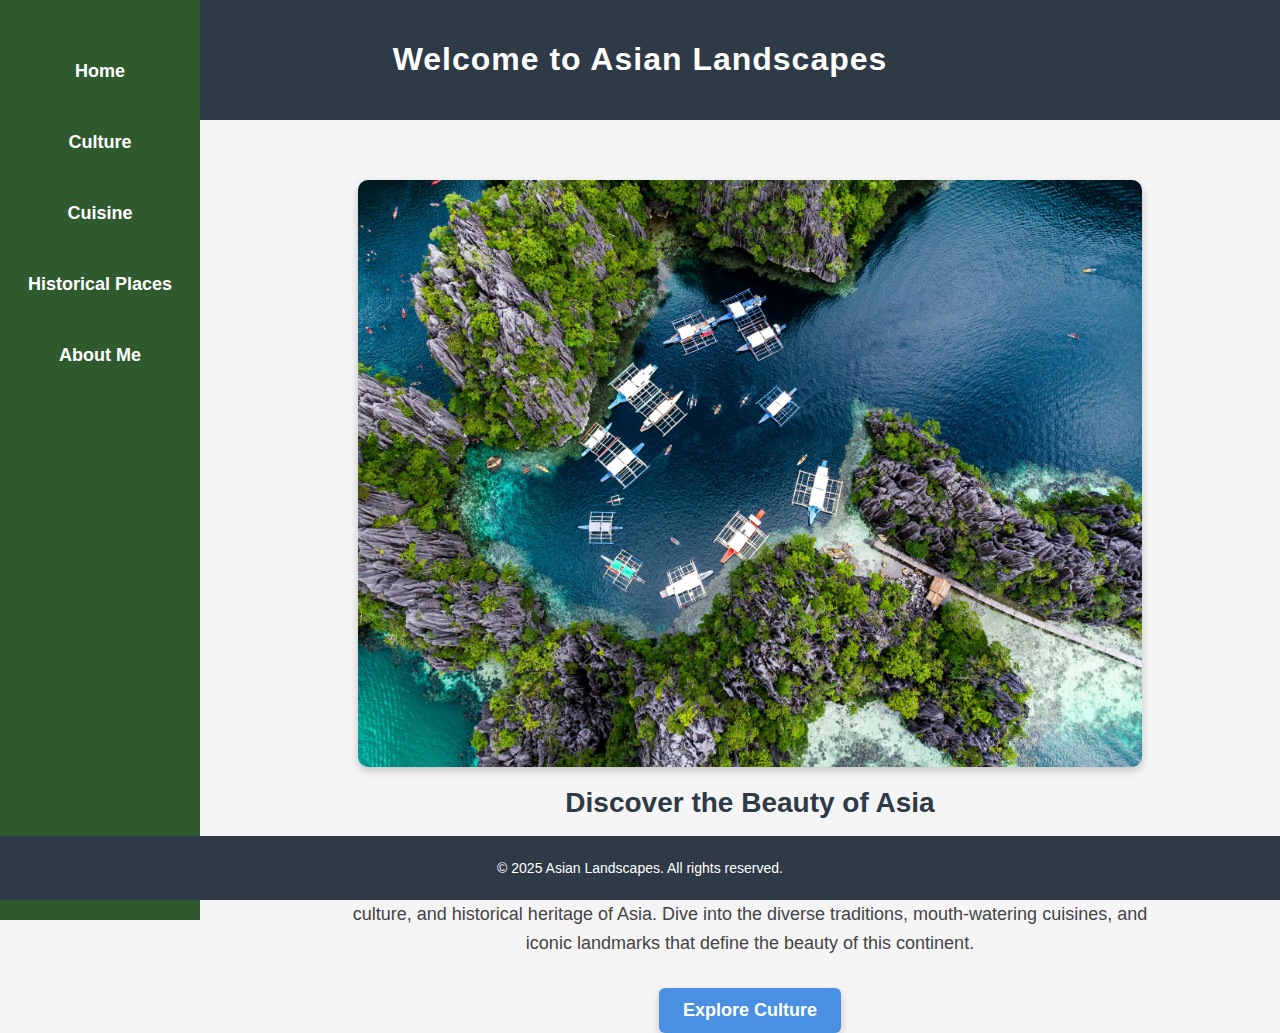
<file: index.html>
<!DOCTYPE html>
<html lang="en">
<head>
    <meta charset="UTF-8">
    <meta name="viewport" content="width=device-width, initial-scale=1.0">
    <title>Asian Landscapes</title>
    <link rel="stylesheet" href="styles.css">
</head>
<body>
    
    <header class="header">
        <h1 style="font-size: 32px; font-weight: bold; letter-spacing: 1px;">Welcome to Asian Landscapes</h1>
    </header>

    
    <nav class="sidebar">
        <ul>
            <li><a href="main.html">Home</a></li>
            <li><a href="culture.html">Culture</a></li>
            <li><a href="cuisine.html">Cuisine</a></li>
            <li><a href="history.html">Historical Places</a></li>
            <li><a href="about.html">About Me</a></li>
        </ul>
    </nav>

   
    <main class="content">
        <img src="images/landscape.jpg" alt="Beautiful Asian Landscape" class="main-image">
        
        <h2 style="color: #2E3A46; font-size: 28px; margin-top: 20px;">Discover the Beauty of Asia</h2>
        <p style="font-size: 18px; line-height: 1.6; color: #444; max-width: 800px; margin: auto;">
            Asia is a land of breathtaking landscapes, from the snow-capped peaks of the Himalayas to the serene rice terraces of Bali. 
            This website is your gateway to exploring the natural wonders, rich culture, and historical heritage of Asia.  
            Dive into the diverse traditions, mouth-watering cuisines, and iconic landmarks that define the beauty of this continent.
        </p>

        
        <div style="margin-top: 30px;">
            <a href="culture.html" style="
                display: inline-block; 
                background-color: #4A90E2; 
                color: white; 
                padding: 12px 24px; 
                font-size: 18px; 
                border-radius: 6px; 
                text-decoration: none;
                font-weight: bold;
                box-shadow: 0px 4px 8px rgba(0, 0, 0, 0.2);
                transition: 0.3s;">
                Explore Culture
            </a>
        </div>
    </main>

    
    <footer class="footer">
        <p style="font-size: 14px;">© 2025 Asian Landscapes. All rights reserved.</p>
    </footer>
</body>
</html>
</file>
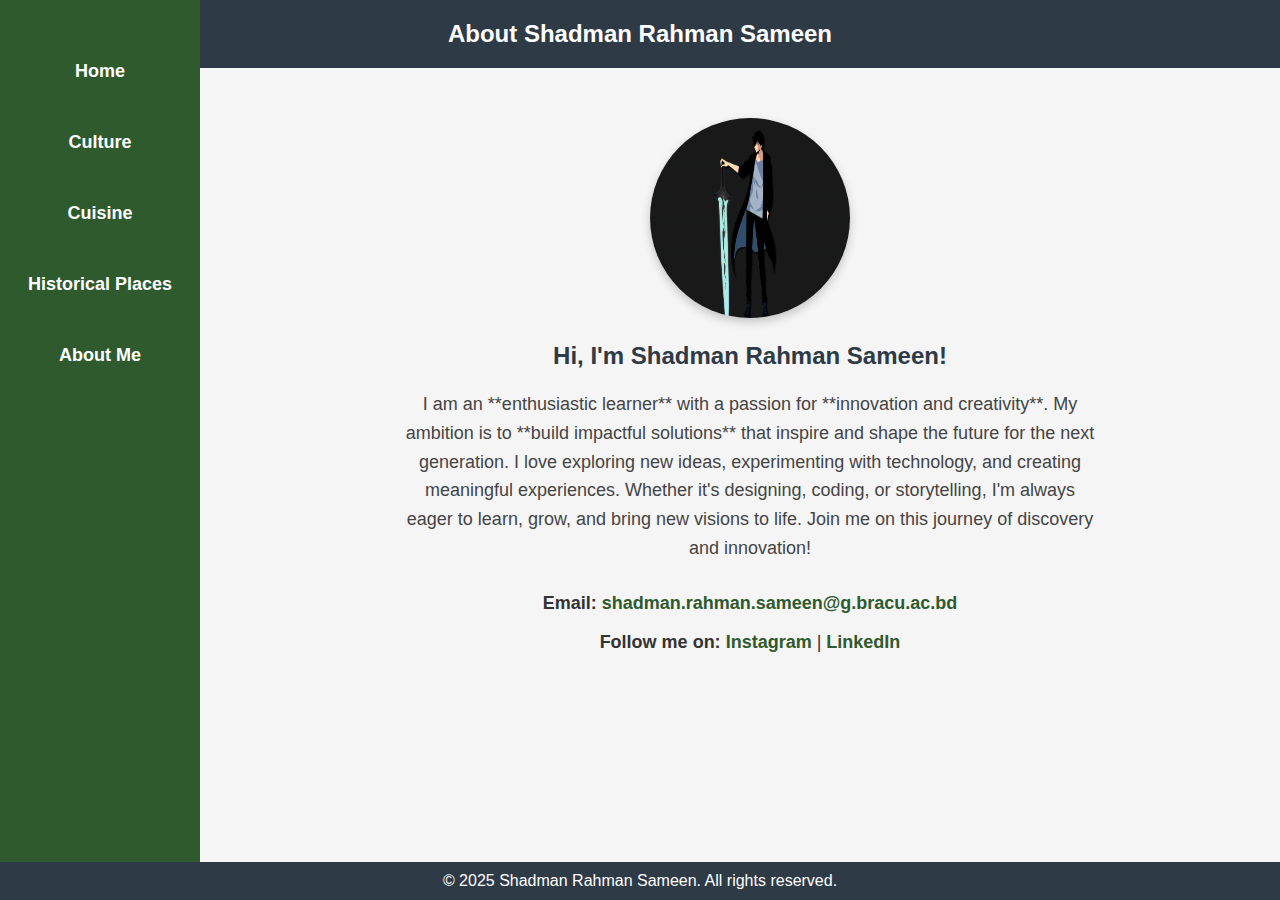
<file: about.html>
<!DOCTYPE html>
<html lang="en">
<head>
    <meta charset="UTF-8">
    <meta name="viewport" content="width=device-width, initial-scale=1.0">
    <title>About Shadman Rahman Sameen</title>
    <link rel="stylesheet" href="styles.css">
</head>
<body>

    <header class="header">About Shadman Rahman Sameen</header>

    <nav class="sidebar">
        <ul>
            <li><a href="main.html">Home</a></li>
            <li><a href="culture.html">Culture</a></li>
            <li><a href="cuisine.html">Cuisine</a></li>
            <li><a href="history.html">Historical Places</a></li>
            <li><a href="about.html">About Me</a></li>
        </ul>
    </nav>

    <main class="about-container">
        <img src="images/profile.jpg" alt="Shadman Rahman Sameen" class="profile-image">
        
        <h2 style="color: #2E3A46; margin-top: 20px;">Hi, I'm Shadman Rahman Sameen!</h2>
        
        <p class="bio">
            I am an **enthusiastic learner** with a passion for **innovation and creativity**.  
            My ambition is to **build impactful solutions** that inspire and shape the future for the next generation.  
            I love exploring new ideas, experimenting with technology, and creating meaningful experiences.  
            Whether it's designing, coding, or storytelling, I'm always eager to learn, grow, and bring new visions to life.  
            Join me on this journey of discovery and innovation!
        </p>

        <div class="contact-info">
            <p><strong>Email:</strong> <a href="shadman.rahman.sameen@g.bracu.ac.bd">shadman.rahman.sameen@g.bracu.ac.bd</a></p>
            <p><strong>Follow me on:</strong> <a href="https://www.instagram.com/_wolf_flash/">Instagram</a> | <a href="#">LinkedIn</a></p>
        </div>
    </main>

    <footer class="footer">© 2025 Shadman Rahman Sameen. All rights reserved.</footer>

</body>
</html>
</file>
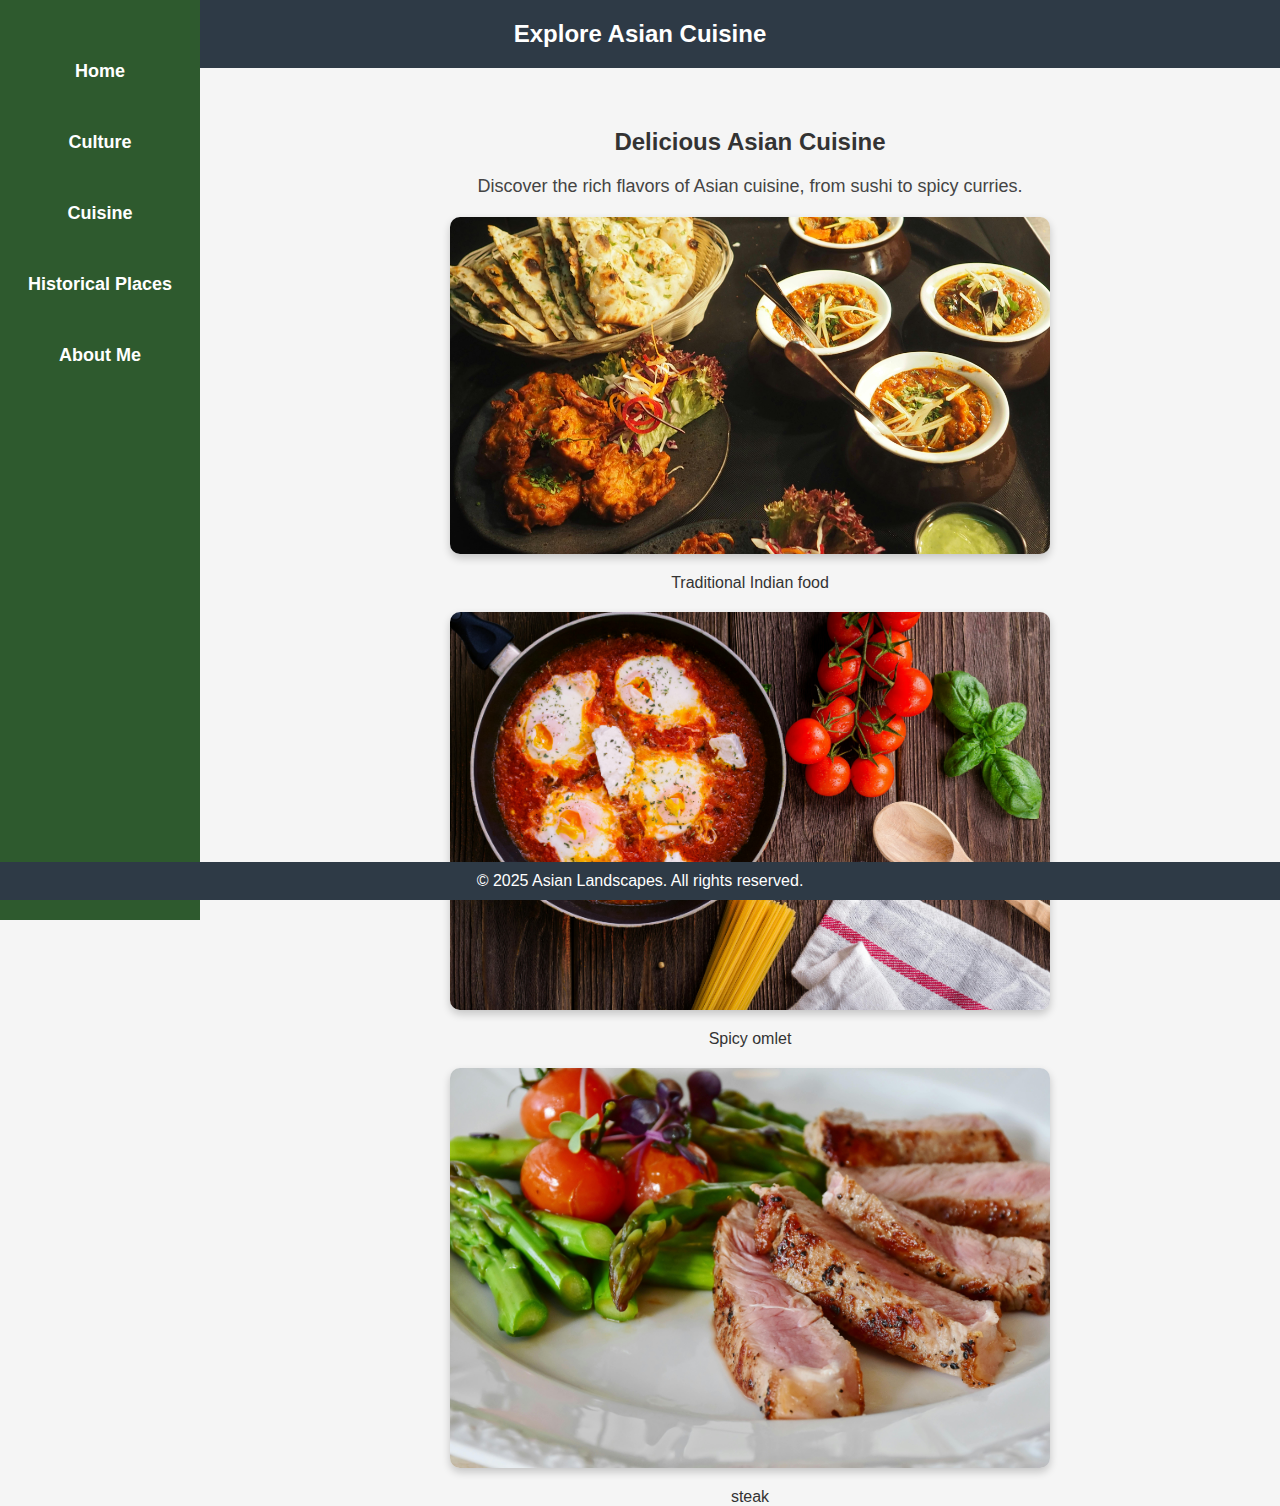
<file: cuisine.html>
<!DOCTYPE html>
<html lang="en">
<head>
    <meta charset="UTF-8">
    <meta name="viewport" content="width=device-width, initial-scale=1.0">
    <title>Asian Cuisine</title>
    <link rel="stylesheet" href="styles.css">
    <style>
        .content { margin-left: 220px; padding: 40px; text-align: center; }
        .description { font-size: 18px; color: #444; margin-bottom: 20px; }
    </style>
</head>
<body>

    <header class="header">Explore Asian Cuisine</header>

    <nav class="sidebar">
        <ul>
            <li><a href="main.html">Home</a></li>
            <li><a href="culture.html">Culture</a></li>
            <li><a href="cuisine.html">Cuisine</a></li>
            <li><a href="history.html">Historical Places</a></li>
            <li><a href="about.html">About Me</a></li>
        </ul>
    </nav>

    <main class="content">
        <h2>Delicious Asian Cuisine</h2>
        <p class="description">Discover the rich flavors of Asian cuisine, from sushi to spicy curries.</p>

        <div class="image-container">
            <img src="images/cuisine1.jpg" alt="Asian Dish 1">
            <p>Traditional Indian food</p>
        </div>

        <div class="image-container">
            <img src="images/cuisine2.jpg" alt="Asian Dish 2">
            <p>Spicy omlet</p>
        </div>

        <div class="image-container">
            <img src="images/cuisine3.jpg" alt="Asian Dish 3">
            <p>steak</p>
        </div>
    </main>


    <footer class="footer">© 2025 Asian Landscapes. All rights reserved.</footer>

</body>
</html>
</file>
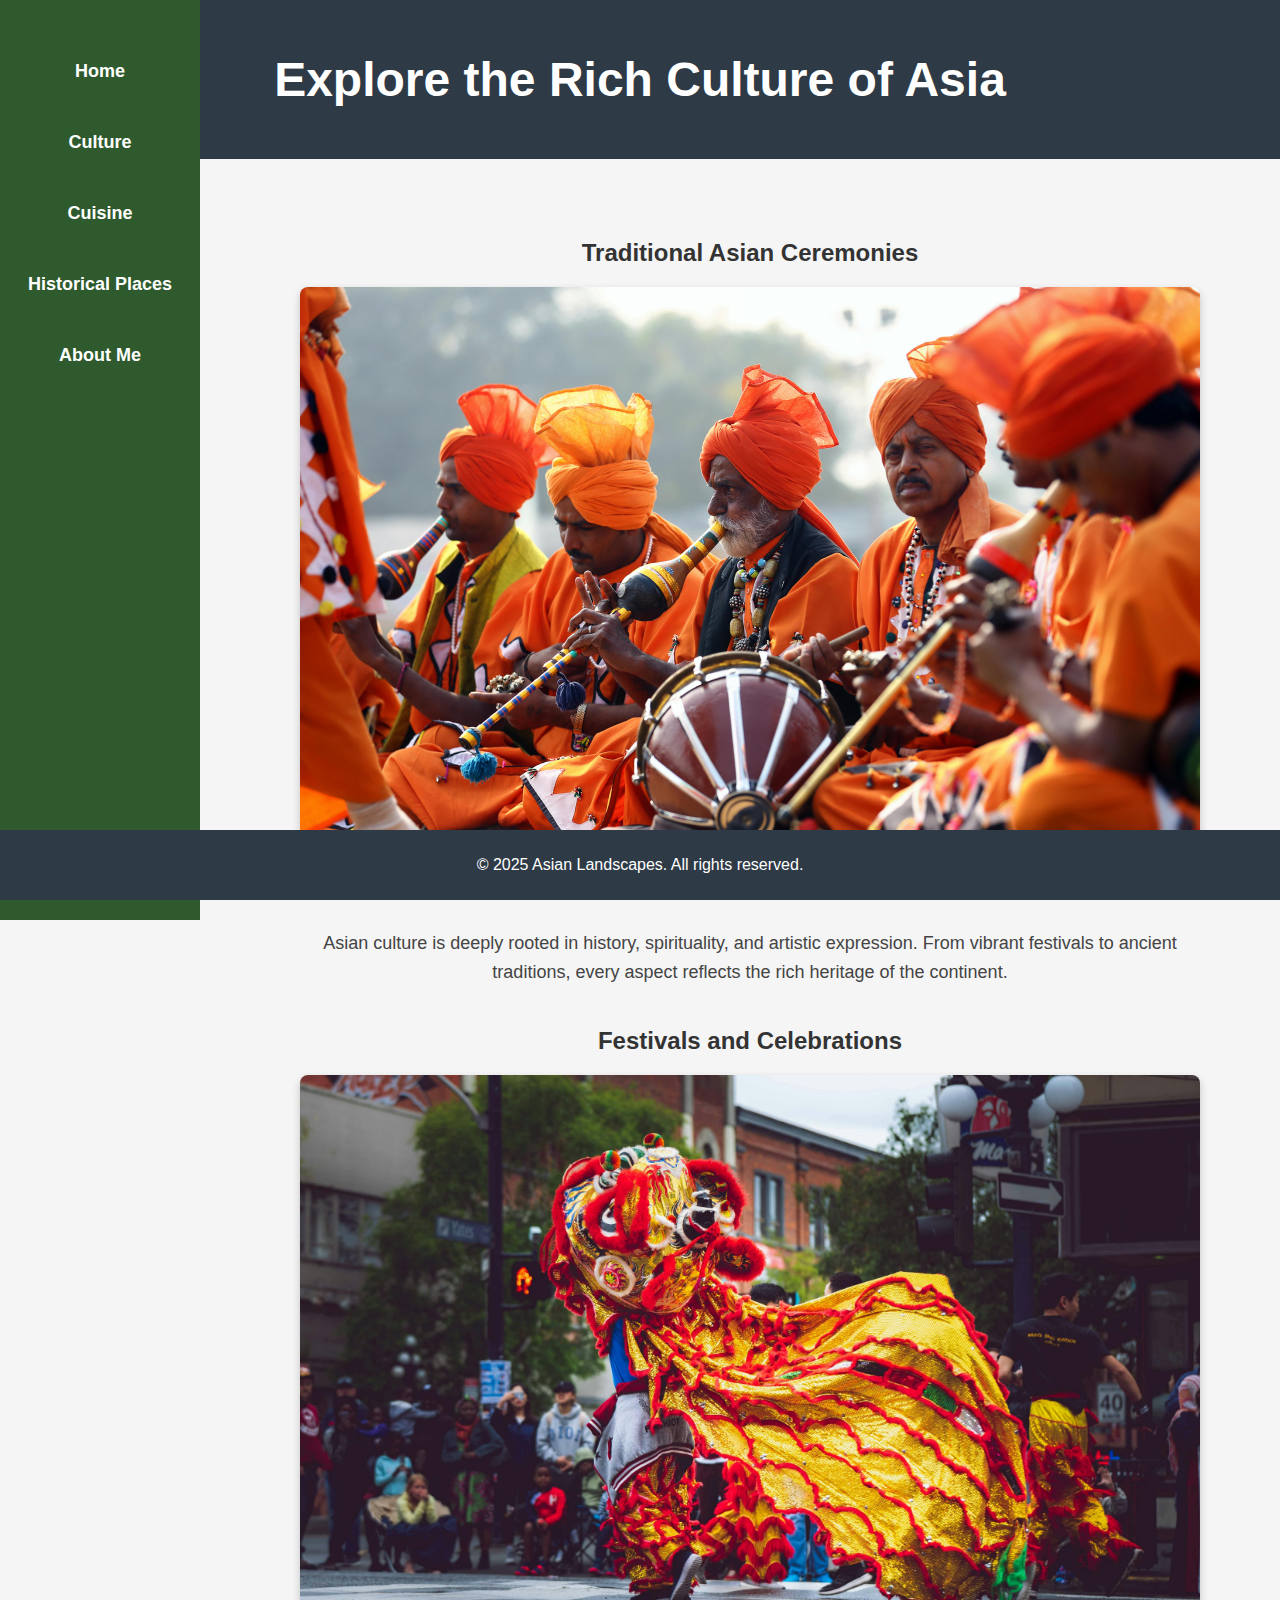
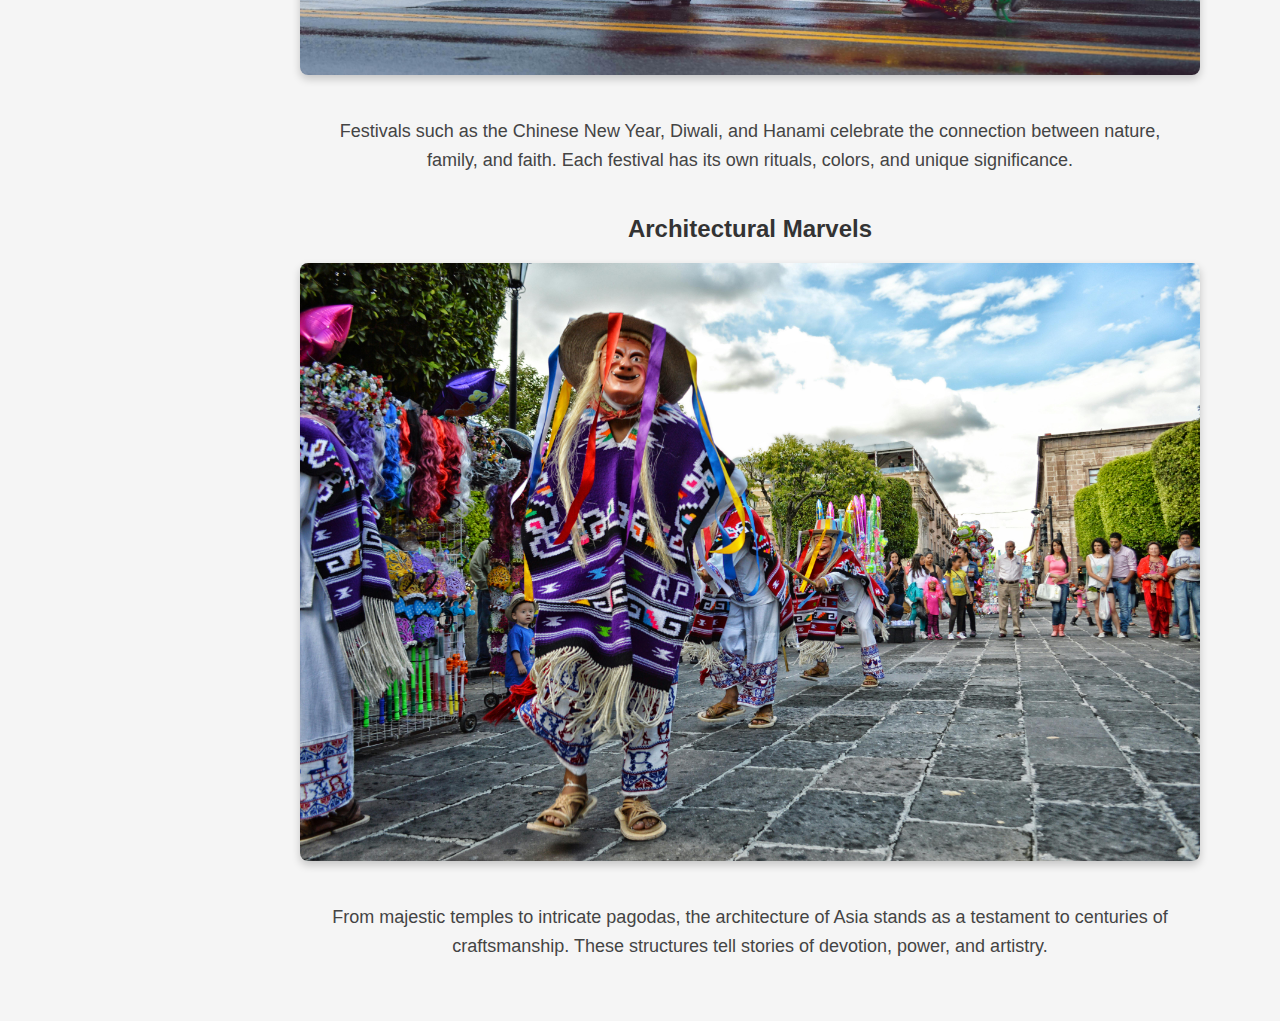
<file: culture.html>
<!DOCTYPE html>
<html lang="en">
<head>
    <meta charset="UTF-8">
    <meta name="viewport" content="width=device-width, initial-scale=1.0">
    <title>Asian Culture</title>
    <link rel="stylesheet" href="styles.css">
</head>
<body>
    <!-- Header -->
    <header class="header">
        <h1>Explore the Rich Culture of Asia</h1>
    </header>

    <!-- Sidebar Navigation -->
    <nav class="sidebar">
        <ul>
            <li><a href="main.html">Home</a></li>
            <li><a href="culture.html">Culture</a></li>
            <li><a href="cuisine.html">Cuisine</a></li>
            <li><a href="history.html">Historical Places</a></li>
            <li><a href="about.html">About Me</a></li>
        </ul>
    </nav>

    <!-- Main Content -->
    <main class="content">
        <section class="culture-section">
            <header>
                <h2>Traditional Asian Ceremonies</h2>
            </header>
            <img src="images/culture1.jpg" alt="Traditional Asian Ceremony" class="culture-image">
            <p class="culture-text">
                Asian culture is deeply rooted in history, spirituality, and artistic expression. 
                From vibrant festivals to ancient traditions, every aspect reflects the rich heritage of the continent.
            </p>

            <header>
                <h2>Festivals and Celebrations</h2>
            </header>
            <img src="images/culture2.jpg" alt="Asian Festival Celebration" class="culture-image">
            <p class="culture-text">
                Festivals such as the Chinese New Year, Diwali, and Hanami celebrate the connection between nature, family, and faith.
                Each festival has its own rituals, colors, and unique significance.
            </p>

            <header>
                <h2>Architectural Marvels</h2>
            </header>
            <img src="images/culture3.jpg" alt="Traditional Asian Architecture" class="culture-image">
            <p class="culture-text">
                From majestic temples to intricate pagodas, the architecture of Asia stands as a testament to centuries of craftsmanship.
                These structures tell stories of devotion, power, and artistry.
            </p>
        </section>
    </main>

    <!-- Footer -->
    <footer class="footer">
        <p>© 2025 Asian Landscapes. All rights reserved.</p>
    </footer>
</body>
</html>
</file>
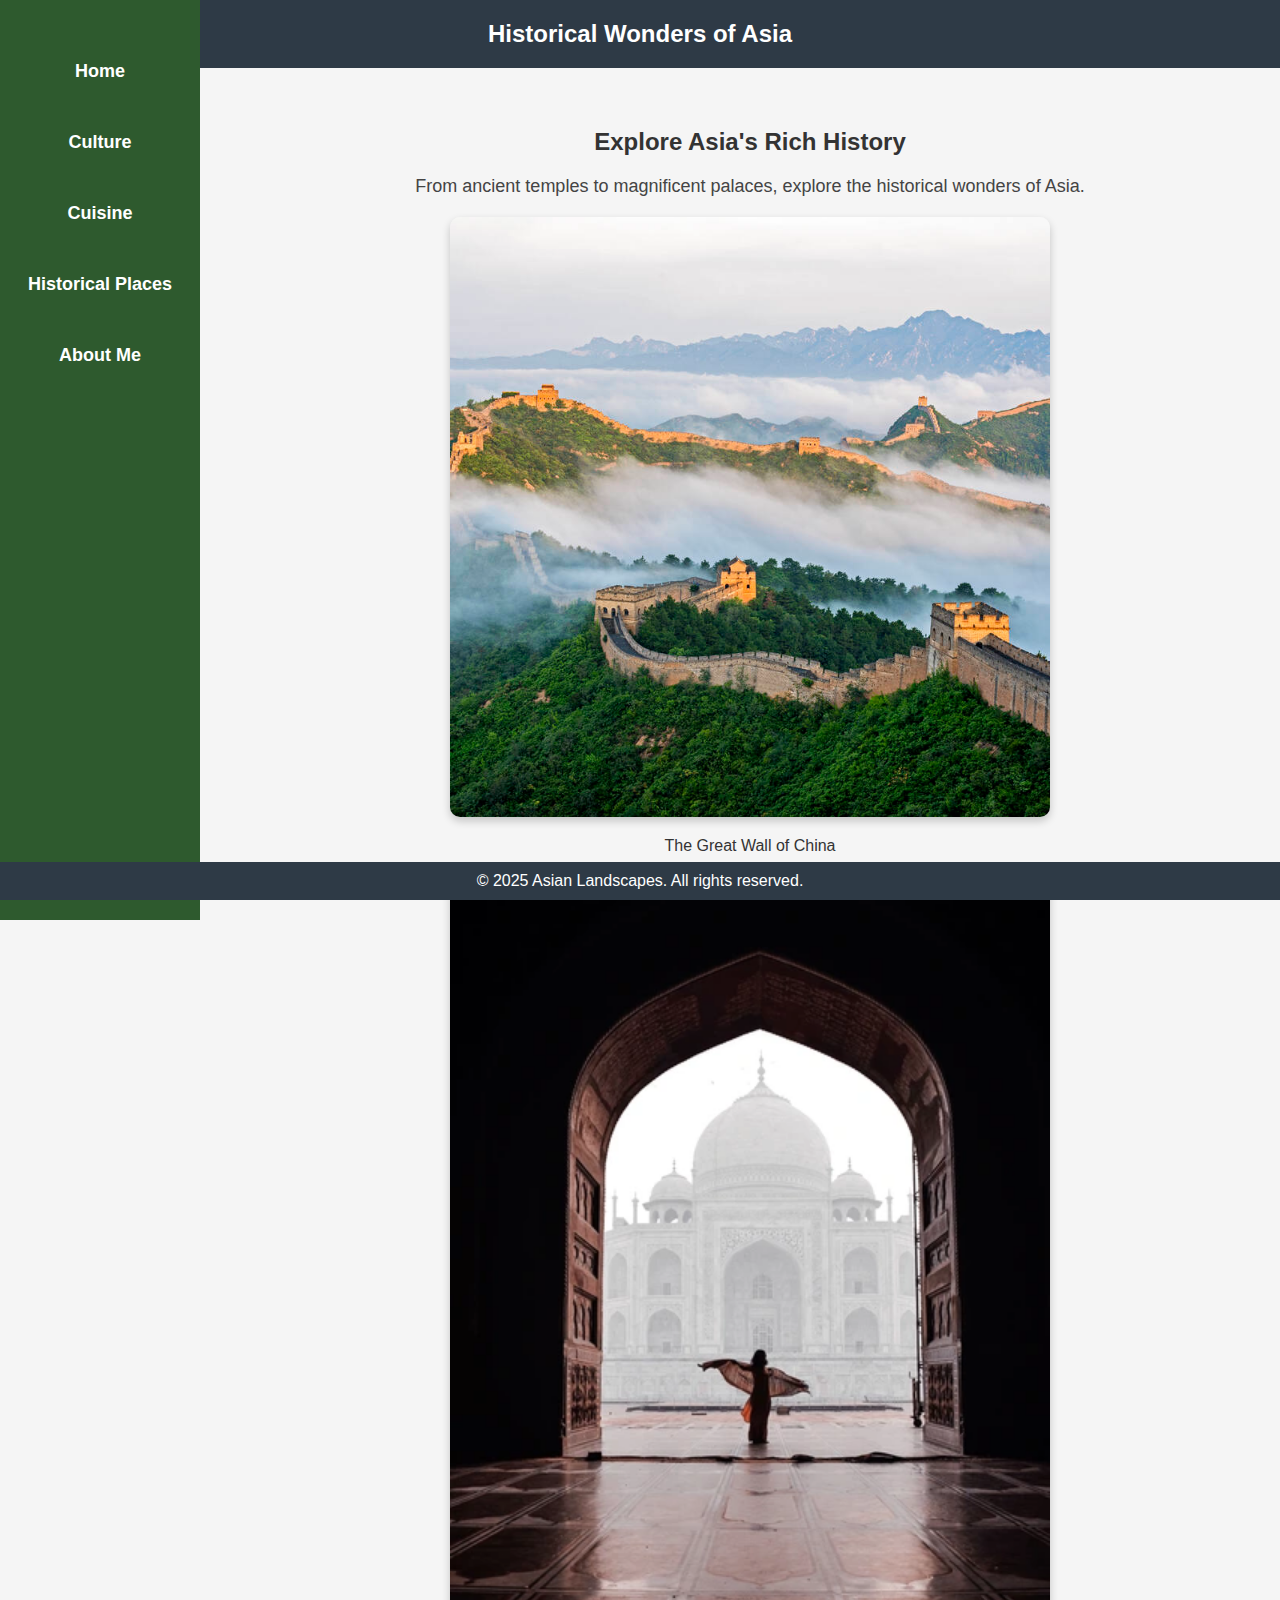
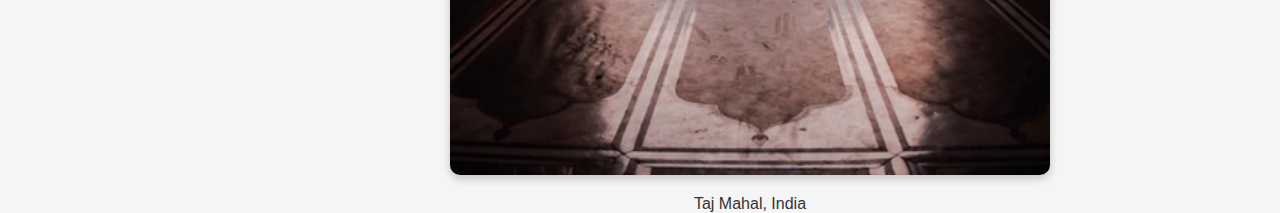
<file: history.html>
<!DOCTYPE html>
<html lang="en">
<head>
    <meta charset="UTF-8">
    <meta name="viewport" content="width=device-width, initial-scale=1.0">
    <title>Historical Places</title>
    <link rel="stylesheet" href="styles.css">
    <style>
        .content { margin-left: 220px; padding: 40px; text-align: center; }
        .description { font-size: 18px; color: #444; margin-bottom: 20px; }
    </style>
</head>
<body>

    <header class="header">Historical Wonders of Asia</header>

    <nav class="sidebar">
        <ul>
            <li><a href="main.html">Home</a></li>
            <li><a href="culture.html">Culture</a></li>
            <li><a href="cuisine.html">Cuisine</a></li>
            <li><a href="history.html">Historical Places</a></li>
            <li><a href="about.html">About Me</a></li>
        </ul>
    </nav>

    <main class="content">
        <h2>Explore Asia's Rich History</h2>
        <p class="description">From ancient temples to magnificent palaces, explore the historical wonders of Asia.</p>

        <div class="image-container">
            <img src="images/history1.jpg" alt="Historical Place 1">
            <p>The Great Wall of China</p>
        </div>


        <div class="image-container">
            <img src="images/history2.jpg" alt="Historical Place 3">
            <p>Taj Mahal, India</p>
        </div>
    </main>

    <footer class="footer">© 2025 Asian Landscapes. All rights reserved.</footer>

</body>
</html>
</file>
<file: styles.css>
html, body {
    font-family: Arial, sans-serif;
    margin: 0;
    padding: 0;
    background-color: #F5F5F5;
    color: #333;
    height: 100%;
    display: flex;
    flex-direction: column;
}

.footer {
    background-color: #2E3A46;
    color: white;
    text-align: center;
    padding: 10px 0;
    width: 100%;
    margin-top: auto;
}


.header {
    background-color: #2E3A46;
    color: white;
    text-align: center;
    padding: 20px 0;
    font-size: 24px;
    font-weight: bold;
}


.sidebar {
    width: 200px;
    position: fixed;
    height: 100%;
    background-color: #2E5A2E;
    padding-top: 20px;
}

.sidebar ul {
    list-style: none;
    padding: 0;
}

.sidebar ul li {
    padding: 15px;
    text-align: center;
}

.sidebar ul li a {
    text-decoration: none;
    color: white;
    font-size: 18px;
    font-weight: bold;
    display: block;
    padding: 10px;
}

.sidebar ul li a:hover {
    background-color: #3A773A;
    border-radius: 4px;
}


.content {
    flex: 1;
    min-height: calc(100vh - 80px);
    margin-left: 220px;
    padding: 40px;
    text-align: center;
}

.main-image {
    width: 80%;
    max-width: 800px;
    height: auto;
    display: block;
    margin: 20px auto;
    border-radius: 10px;
    box-shadow: 0px 4px 8px rgba(0, 0, 0, 0.2);
    transition: transform 0.3s ease-in-out;
}

.main-image:hover {
    transform: scale(1.05);
}


.cta-button {
    display: inline-block;
    background-color: #4A90E2;
    color: white;
    padding: 12px 24px;
    font-size: 18px;
    border-radius: 6px;
    text-decoration: none;
    font-weight: bold;
    margin-top: 20px;
    box-shadow: 0px 4px 8px rgba(0, 0, 0, 0.2);
    transition: all 0.3s;
}

.cta-button:hover {
    background-color: #3A7BD5;
    transform: translateY(-3px);
}


.footer {
    background-color: #2E3A46;
    color: white;
    text-align: center;
    padding: 10px 0;
    width: 100%;
    position: fixed;
    bottom: 0;
}


.culture-section {
    max-width: 900px;
    margin: auto;
    padding: 20px;
    text-align: center;
}

.culture-image {
    max-width: 100%;
    height: auto;
    border-radius: 8px;
    box-shadow: 0px 4px 8px rgba(0, 0, 0, 0.2);
    margin-bottom: 20px;
}

.culture-text {
    font-size: 18px;
    line-height: 1.6;
    color: #444;
    margin-bottom: 40px;
    padding: 0 20px;
}


.footer {
    background-color: #2E3A46;
    color: white;
    text-align: center;
    padding: 10px 0;
    width: 100%;
    position: fixed;
    bottom: 0;
}

html, body {
    font-family: Arial, sans-serif;
    margin: 0;
    padding: 0;
    background-color: #F5F5F5;
    color: #333;
    height: 100%;
    display: flex;
    flex-direction: column;
}


.header {
    background-color: #2E3A46;
    color: white;
    text-align: center;
    padding: 20px 0;
    font-size: 24px;
    font-weight: bold;
}


.sidebar {
    width: 200px;
    position: fixed;
    height: 100%;
    background-color: #2E5A2E;
    padding-top: 20px;
}

.sidebar ul {
    list-style: none;
    padding: 0;
}

.sidebar ul li {
    padding: 15px;
    text-align: center;
}

.sidebar ul li a {
    text-decoration: none;
    color: white;
    font-size: 18px;
    font-weight: bold;
    display: block;
    padding: 10px;
}

.sidebar ul li a:hover {
    background-color: #3A773A;
    border-radius: 4px;
}


.footer {
    background-color: #2E3A46;
    color: white;
    text-align: center;
    padding: 10px 0;
    width: 100%;
    position: fixed;
    bottom: 0;
}

.image-container {
    text-align: center;
    margin-top: 20px;
}

.image-container img {
    width: 80%;
    max-width: 600px;
    height: auto;
    border-radius: 10px;
    box-shadow: 0px 4px 8px rgba(0, 0, 0, 0.2);
    transition: transform 0.3s ease-in-out;
}

.image-container img:hover {
    transform: scale(1.05);
}

html, body {
    font-family: 'Arial', sans-serif;
    margin: 0;
    padding: 0;
    background-color: #F5F5F5;
    color: #333;
    height: 100%;
    display: flex;
    flex-direction: column;
}


.header {
    background-color: #2E3A46;
    color: white;
    text-align: center;
    padding: 20px 0;
    font-size: 24px;
    font-weight: bold;
}

.sidebar {
    width: 200px;
    position: fixed;
    height: 100%;
    background-color: #2E5A2E;
    padding-top: 20px;
}

.sidebar ul {
    list-style: none;
    padding: 0;
}

.sidebar ul li {
    padding: 15px;
    text-align: center;
}

.sidebar ul li a {
    text-decoration: none;
    color: white;
    font-size: 18px;
    font-weight: bold;
    display: block;
    padding: 10px;
}

.sidebar ul li a:hover {
    background-color: #3A773A;
    border-radius: 4px;
}

.about-container {
    margin-left: 220px;
    padding: 50px;
    text-align: center;
}

.profile-image {
    width: 200px;
    height: 200px;
    border-radius: 50%;
    box-shadow: 0px 4px 10px rgba(0, 0, 0, 0.2);
    transition: transform 0.3s ease-in-out;
}

.profile-image:hover {
    transform: scale(1.1);
}

.bio {
    font-size: 18px;
    color: #444;
    max-width: 700px;
    margin: auto;
    margin-top: 20px;
    line-height: 1.6;
}

.contact-info {
    margin-top: 30px;
    font-size: 18px;
}

.contact-info a {
    color: #2E5A2E;
    font-weight: bold;
    text-decoration: none;
}

.contact-info a:hover {
    text-decoration: underline;
}


.footer {
    background-color: #2E3A46;
    color: white;
    text-align: center;
    padding: 10px 0;
    width: 100%;
    margin-top: auto;
}
</file>
